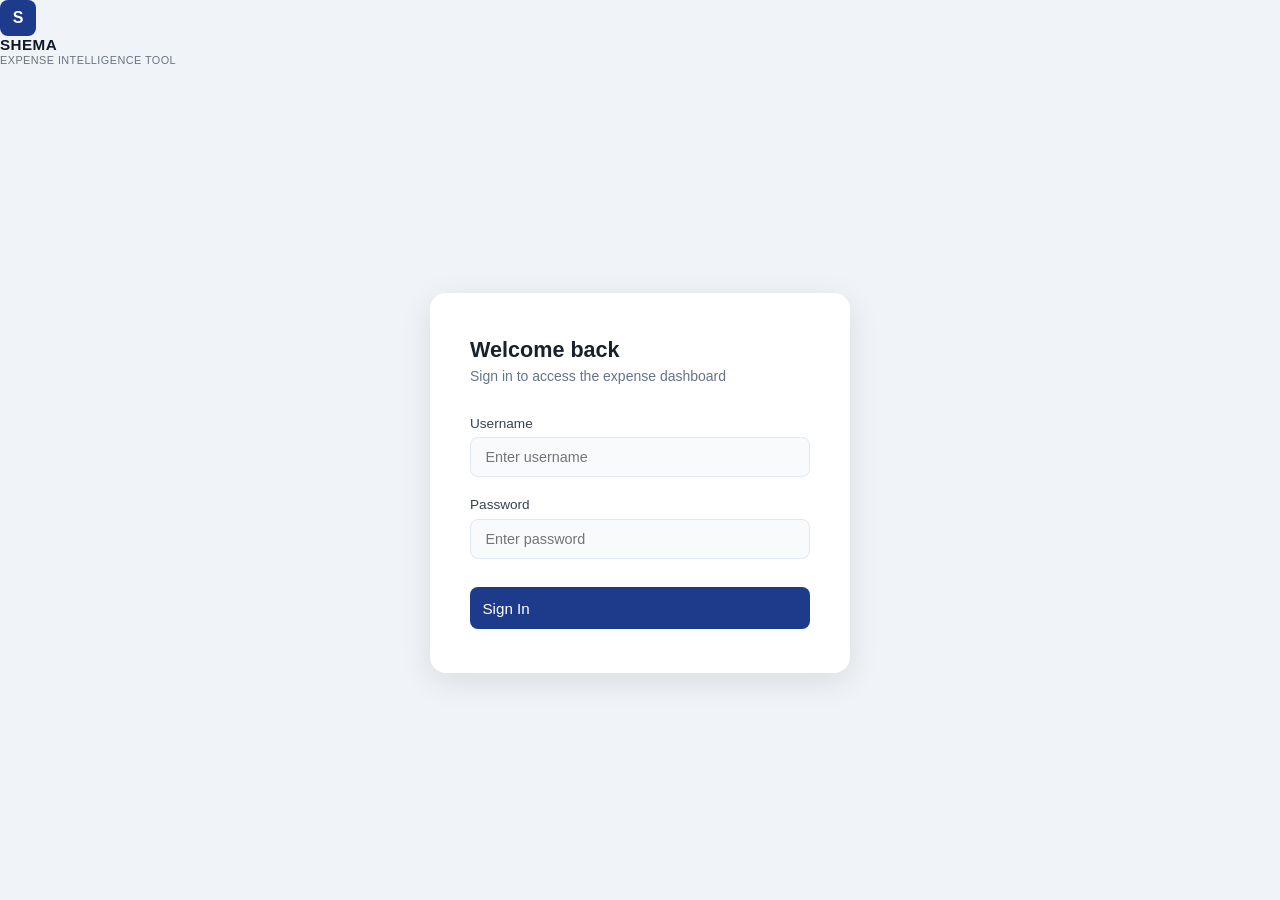
<file: login.html>
<!DOCTYPE html>
<html lang="en">
<head>
  <meta charset="UTF-8" />
  <meta name="viewport" content="width=device-width, initial-scale=1.0" />
  <title>SHEMA — Sign In</title>
  <link rel="stylesheet" href="/static/style.css" />
  <style>
    body { display: flex; flex-direction: column; min-height: 100vh; background: #f0f4f8; }
    .login-wrapper { flex: 1; display: flex; align-items: center; justify-content: center; padding: 2rem; }
    .login-card { background: white; border-radius: 16px; padding: 2.75rem 2.5rem; width: 100%; max-width: 420px; box-shadow: 0 8px 32px rgba(0,0,0,0.1); }
    .login-brand { display: flex; align-items: center; gap: 0.75rem; margin-bottom: 2rem; }
    .login-heading { font-size: 1.35rem; font-weight: 700; color: #1a202c; margin-bottom: 0.3rem; }
    .login-sub { font-size: 0.875rem; color: #64748b; margin-bottom: 2rem; }
    .form-group { margin-bottom: 1.25rem; }
    .form-group label { display: block; font-size: 0.85rem; font-weight: 500; color: #374151; margin-bottom: 0.4rem; }
    .form-group input { width: 100%; padding: 0.7rem 0.9rem; border: 1px solid #e2e8f0; border-radius: 8px; font-size: 0.9rem; color: #1a202c; background: #f8fafc; transition: border-color 0.15s, box-shadow 0.15s; }
    .form-group input:focus { outline: none; border-color: #3b82f6; box-shadow: 0 0 0 3px rgba(59,130,246,0.1); background: white; }
    .btn-login { width: 100%; padding: 0.78rem; font-size: 0.95rem; border-radius: 8px; margin-top: 0.5rem; }
    .login-error { background: #fef2f2; border: 1px solid #fecaca; color: #dc2626; padding: 0.7rem 0.9rem; border-radius: 7px; font-size: 0.85rem; margin-top: 1rem; }
  </style>
</head>
<body>
  <header>
    <div class="header-inner">
      <div class="logo">
        <span class="logo-mark">S</span>
        <div>
          <div class="logo-title">SHEMA</div>
          <div class="logo-sub">Expense Intelligence Tool</div>
        </div>
      </div>
    </div>
  </header>

  <div class="login-wrapper">
    <div class="login-card">
      <div class="login-heading">Welcome back</div>
      <div class="login-sub">Sign in to access the expense dashboard</div>
      <form id="login-form" autocomplete="on">
        <div class="form-group">
          <label for="username">Username</label>
          <input type="text" id="username" name="username" placeholder="Enter username" autocomplete="username" required />
        </div>
        <div class="form-group">
          <label for="password">Password</label>
          <input type="password" id="password" name="password" placeholder="Enter password" autocomplete="current-password" required />
        </div>
        <button type="submit" class="btn btn-primary btn-login" id="submit-btn">Sign In</button>
        <div class="login-error hidden" id="login-error"></div>
      </form>
    </div>
  </div>

  <script src="/static/login.js"></script>
</body>
</html>
</file>
<file: static/style.css>
/* ── Reset ── */
*, *::before, *::after { box-sizing: border-box; margin: 0; padding: 0; }

html, body {
  font-family: Arial, Helvetica, sans-serif;
  background: #f7f8fa;
  color: #1a1a1a;
  min-height: 100vh;
}

a { color: inherit; text-decoration: none; }
button { cursor: pointer; }

/* ── App shell ── */
.app-layout {
  display: grid;
  grid-template-columns: 240px 1fr;
  min-height: 100vh;
}

/* ── Sidebar ── */
.sidebar {
  background: #fff;
  border-right: 1px solid #e5e7eb;
  padding: 20px 12px;
  display: flex;
  flex-direction: column;
  position: sticky;
  top: 0;
  height: 100vh;
  overflow-y: auto;
}

.sidebar-brand {
  display: flex;
  align-items: center;
  gap: 10px;
  padding: 4px 8px 20px;
  border-bottom: 1px solid #f3f4f6;
  margin-bottom: 16px;
}

.logo-mark {
  width: 36px; height: 36px;
  background: #1e3a8a;
  border-radius: 8px;
  display: flex; align-items: center; justify-content: center;
  font-weight: 800; font-size: 1rem; color: white;
  flex-shrink: 0;
}

.logo-title {
  font-weight: 700;
  font-size: 0.95rem;
  color: #111827;
  letter-spacing: 0.03em;
}

.logo-sub {
  font-size: 0.68rem;
  color: #6b7280;
  letter-spacing: 0.04em;
  text-transform: uppercase;
  margin-top: 1px;
}

.sidebar-section-label {
  font-size: 0.68rem;
  font-weight: 600;
  text-transform: uppercase;
  letter-spacing: 0.08em;
  color: #9ca3af;
  padding: 0 10px;
  margin-bottom: 6px;
}

.sidebar-nav {
  display: flex;
  flex-direction: column;
  gap: 2px;
  flex: 1;
}

.nav-item {
  display: flex;
  align-items: center;
  gap: 10px;
  padding: 9px 10px;
  border-radius: 6px;
  border: none;
  background: transparent;
  color: #374151;
  font-size: 0.875rem;
  font-weight: 500;
  text-align: left;
  width: 100%;
  transition: background 0.15s, color 0.15s;
}

.nav-item:hover {
  background: #f3f4f6;
  color: #111827;
}

.nav-item.active {
  background: #eef2ff;
  color: #1e3a8a;
  font-weight: 600;
}

.nav-item svg {
  flex-shrink: 0;
  opacity: 0.7;
}

.nav-item.active svg { opacity: 1; }

.sidebar-footer {
  padding: 12px 10px 4px;
  border-top: 1px solid #f3f4f6;
  margin-top: 8px;
}

.sidebar-user-name {
  font-size: 0.8rem;
  font-weight: 600;
  color: #374151;
  display: block;
  white-space: nowrap;
  overflow: hidden;
  text-overflow: ellipsis;
}

/* ── App body (right of sidebar) ── */
.app-body {
  display: flex;
  flex-direction: column;
  min-height: 100vh;
}

/* ── Topbar ── */
.topbar {
  height: 56px;
  border-bottom: 1px solid #e5e7eb;
  background: #fff;
  display: flex;
  justify-content: space-between;
  align-items: center;
  padding: 0 24px;
  position: sticky;
  top: 0;
  z-index: 10;
}

.topbar-title {
  font-size: 0.95rem;
  font-weight: 600;
  color: #111827;
}

.topbar-right {
  display: flex;
  align-items: center;
  gap: 10px;
}

.btn-signout {
  background: transparent;
  border: 1px solid #d1d5db;
  color: #374151;
  padding: 6px 12px;
  font-size: 0.8rem;
  border-radius: 6px;
  transition: background 0.15s;
}

.btn-signout:hover { background: #f3f4f6; }

/* ── Main content ── */
main {
  padding: 24px;
  flex: 1;
}

/* ── Card ── */
.card {
  background: #fff;
  border: 1px solid #e5e7eb;
  border-radius: 8px;
  overflow: hidden;
  margin-bottom: 20px;
}

.card-body { padding: 20px 24px; }

/* ── Drop zone ── */
.drop-zone {
  border: 2px dashed #d1d5db;
  border-radius: 8px;
  padding: 3.5rem 2rem;
  text-align: center;
  cursor: pointer;
  transition: border-color 0.2s, background 0.2s;
}

.drop-zone:hover, .drop-zone.dragover {
  border-color: #3b82f6;
  background: #eff6ff;
}

.drop-icon {
  font-size: 3rem;
  color: #9ca3af;
  margin-bottom: 0.75rem;
  line-height: 1;
}

.drop-zone h3 { font-size: 1rem; color: #374151; margin-bottom: 0.4rem; }
.drop-zone p  { color: #6b7280; font-size: 0.875rem; }

/* ── Loading / spinner ── */
.loading { text-align: center; padding: 3rem 2rem; }

.spinner {
  width: 40px; height: 40px;
  border: 3px solid #e5e7eb;
  border-top-color: #3b82f6;
  border-radius: 50%;
  animation: spin 0.75s linear infinite;
  margin: 0 auto 1rem;
}

@keyframes spin { to { transform: rotate(360deg); } }
.loading p { color: #6b7280; font-size: 0.875rem; }

/* ── Error ── */
.error-msg {
  margin-top: 1rem;
  background: #fef2f2;
  border: 1px solid #fecaca;
  color: #dc2626;
  padding: 0.75rem 1rem;
  border-radius: 6px;
  font-size: 0.875rem;
}

/* ── Stats grid ── */
.stats-grid {
  display: grid;
  grid-template-columns: repeat(auto-fit, minmax(170px, 1fr));
  gap: 12px;
  margin-bottom: 20px;
}

.stat-card {
  background: #fff;
  border: 1px solid #e5e7eb;
  border-radius: 8px;
  padding: 16px 20px;
  border-left: 4px solid #3b82f6;
}

.stat-card.green { border-left-color: #10b981; }
.stat-card.red   { border-left-color: #ef4444; }
.stat-card.amber { border-left-color: #f59e0b; }

.stat-label {
  font-size: 0.7rem;
  text-transform: uppercase;
  letter-spacing: 0.07em;
  color: #6b7280;
  margin-bottom: 6px;
}

.stat-value { font-size: 1.5rem; font-weight: 700; color: #111827; }

/* ── Table header row ── */
.table-header {
  display: flex;
  justify-content: space-between;
  align-items: center;
  padding: 14px 20px;
  border-bottom: 1px solid #f3f4f6;
}

.table-header h2 {
  font-size: 0.9rem;
  font-weight: 600;
  color: #111827;
}

/* ── Buttons ── */
.btn {
  display: inline-flex;
  align-items: center;
  gap: 6px;
  padding: 7px 14px;
  border-radius: 6px;
  border: none;
  cursor: pointer;
  font-size: 0.825rem;
  font-weight: 500;
  transition: background 0.15s;
}

.btn-primary { background: #1e3a8a; color: white; }
.btn-primary:hover:not(:disabled) { background: #1e40af; }
.btn-primary:disabled { opacity: 0.65; cursor: not-allowed; }

.btn-save { background: #7c3aed; color: white; }
.btn-save:hover:not(:disabled) { background: #6d28d9; }
.btn-save:disabled { opacity: 0.65; cursor: not-allowed; }

.btn-retrain { background: #059669; color: white; white-space: nowrap; flex-shrink: 0; }
.btn-retrain:hover:not(:disabled) { background: #047857; }
.btn-retrain:disabled { opacity: 0.6; cursor: not-allowed; }

.btn-ghost {
  background: transparent;
  border: 1px solid #d1d5db;
  color: #374151;
}
.btn-ghost:hover { background: #f3f4f6; }

.btn-danger { background: #ef4444; color: white; }
.btn-danger:hover:not(:disabled) { background: #dc2626; }
.btn-danger:disabled { opacity: 0.6; cursor: not-allowed; }

.btn-sm { padding: 4px 10px; font-size: 0.775rem; }

/* ── Table ── */
.table-wrapper { overflow-x: auto; }

table { width: 100%; border-collapse: collapse; font-size: 0.85rem; background: #fff; }

thead th {
  background: #f9fafb;
  padding: 10px 16px;
  text-align: left;
  font-size: 0.72rem;
  font-weight: 600;
  color: #6b7280;
  text-transform: uppercase;
  letter-spacing: 0.05em;
  border-bottom: 1px solid #e5e7eb;
  white-space: nowrap;
}

tbody tr { border-bottom: 1px solid #f3f4f6; transition: background 0.1s; }
tbody tr:last-child { border-bottom: none; }
tbody tr:hover { background: #f9fafb; }
tbody td { padding: 10px 16px; color: #374151; vertical-align: middle; }

td.desc { max-width: 280px; white-space: nowrap; overflow: hidden; text-overflow: ellipsis; }
td.amount { font-family: 'SF Mono', 'Fira Code', monospace; font-weight: 500; white-space: nowrap; }
td.amount.negative { color: #10b981; }

/* ── Status pill ── */
.status-pill {
  display: inline-block;
  padding: 2px 8px;
  border-radius: 999px;
  font-size: 12px;
  border: 1px solid #d1d5db;
}

/* ── Category select ── */
select.category-select {
  padding: 5px 8px;
  border: 1px solid #e5e7eb;
  border-radius: 6px;
  background: #f9fafb;
  font-size: 0.8rem;
  color: #374151;
  cursor: pointer;
  min-width: 160px;
}
select.category-select:focus { outline: none; border-color: #3b82f6; }

/* ── Utility ── */
.hidden { display: none !important; }

/* ── Charts ── */
.charts-grid {
  display: grid;
  grid-template-columns: 1fr 1fr;
  gap: 16px;
  margin-bottom: 20px;
}
@media (max-width: 700px) { .charts-grid { grid-template-columns: 1fr; } }
.chart-card .card-body { padding: 16px 20px; }
.chart-title { font-size: 0.875rem; font-weight: 600; color: #374151; margin-bottom: 12px; }

/* ── Retrain card ── */
.retrain-card .table-header { align-items: flex-start; }
.retrain-hint { font-size: 0.8rem; color: #6b7280; margin-top: 4px; max-width: 480px; }
.retrain-result { margin: 0 20px 16px; padding: 12px 14px; border-radius: 6px; font-size: 0.875rem; line-height: 1.6; }
.retrain-loading { background: #f0f9ff; border: 1px solid #bae6fd; color: #0369a1; }
.retrain-success { background: #f0fdf4; border: 1px solid #bbf7d0; color: #166534; }
.retrain-error   { background: #fef2f2; border: 1px solid #fecaca; color: #dc2626; }

/* ── Table actions ── */
.table-actions { display: flex; align-items: center; gap: 8px; flex-wrap: wrap; }

/* ── Save status ── */
.save-status {
  font-size: 0.8rem;
  padding: 4px 10px;
  border-radius: 5px;
  font-weight: 500;
}
.save-status-loading { background: #f0f9ff; color: #0369a1; border: 1px solid #bae6fd; }
.save-status-ok      { background: #f0fdf4; color: #166534; border: 1px solid #bbf7d0; }
.save-status-err     { background: #fef2f2; color: #dc2626; border: 1px solid #fecaca; }

/* ── History ── */
.history-actions { display: flex; gap: 6px; justify-content: flex-end; }

/* ── Notes input ── */
.notes-input {
  width: 100%;
  min-width: 140px;
  padding: 4px 8px;
  border: 1px solid #e5e7eb;
  border-radius: 5px;
  font-size: 0.8rem;
  color: #374151;
  background: #f9fafb;
}
.notes-input:focus { outline: none; border-color: #7c3aed; background: white; }

/* ── Bulk upload progress ── */
.bulk-progress {
  margin-top: 1rem;
  width: 100%;
  max-width: 360px;
  margin-left: auto;
  margin-right: auto;
}
.bulk-bar-track { background: #e5e7eb; border-radius: 99px; height: 6px; overflow: hidden; }
.bulk-bar-fill  { height: 100%; background: #3b82f6; border-radius: 99px; width: 0%; transition: width 0.3s ease; }

/* ── Analytics ── */
.analytics-empty {
  padding: 2rem 0;
  text-align: center;
  color: #6b7280;
  font-size: 0.875rem;
}
.filter-label { font-size: 0.8rem; color: #6b7280; font-weight: 500; }
.month-input {
  padding: 5px 8px;
  border: 1px solid #e5e7eb;
  border-radius: 6px;
  background: #f9fafb;
  font-size: 0.8rem;
  color: #374151;
  cursor: pointer;
}
.month-input:focus { outline: none; border-color: #3b82f6; }

/* ── DB Retrain card ── */
.db-retrain-stats { padding: 8px 20px 0; }
.retrain-stat-pill {
  display: inline-block;
  background: #eff6ff;
  border: 1px solid #bfdbfe;
  color: #1d4ed8;
  border-radius: 999px;
  padding: 3px 12px;
  font-size: 0.78rem;
  font-weight: 600;
}
.db-retrain-guidance {
  margin: 12px 20px 16px;
  background: #f9fafb;
  border: 1px solid #e5e7eb;
  border-radius: 6px;
  padding: 12px 16px;
  font-size: 0.8rem;
  color: #6b7280;
  line-height: 1.7;
}
.db-retrain-guidance-title { font-weight: 600; color: #374151; margin-bottom: 6px; }
.db-retrain-guidance ul { padding-left: 20px; }
.db-retrain-guidance li { margin-bottom: 3px; }

/* ── Cardholder rename ── */
.ch-rename-body { padding: 12px 20px 14px; display: flex; flex-direction: column; gap: 8px; }
.ch-row { display: flex; align-items: center; gap: 8px; flex-wrap: wrap; }
.ch-badge {
  background: #eff6ff;
  border: 1px solid #bfdbfe;
  color: #1d4ed8;
  border-radius: 5px;
  padding: 4px 10px;
  font-size: 0.8rem;
  font-weight: 600;
  white-space: nowrap;
  min-width: 120px;
  text-align: center;
}
.ch-arrow { color: #9ca3af; font-size: 0.9rem; }
.ch-input {
  padding: 4px 8px;
  border: 1px solid #e5e7eb;
  border-radius: 5px;
  font-size: 0.8rem;
  color: #374151;
  background: #f9fafb;
  min-width: 180px;
}
.ch-input:focus { outline: none; border-color: #3b82f6; background: white; }

/* ── Category management ── */
.cat-list { display: flex; flex-direction: column; gap: 8px; margin-bottom: 20px; }
.cat-row { display: flex; align-items: center; gap: 10px; flex-wrap: wrap; }
.cat-badge {
  min-width: 220px;
  background: #f3f4f6;
  border: 1px solid #e5e7eb;
  border-radius: 5px;
  padding: 5px 12px;
  font-size: 0.825rem;
  color: #374151;
  font-weight: 500;
}
.cat-rename-input {
  padding: 5px 8px;
  border: 1px solid #e5e7eb;
  border-radius: 5px;
  font-size: 0.825rem;
  color: #374151;
  background: #f9fafb;
  min-width: 220px;
}
.cat-rename-input:focus { outline: none; border-color: #3b82f6; background: white; }
.cat-rename-input:disabled { opacity: 0.5; cursor: not-allowed; }
.cat-add-row {
  display: flex;
  align-items: center;
  gap: 10px;
  padding-top: 16px;
  border-top: 1px solid #f3f4f6;
  flex-wrap: wrap;
}

/* ── Modal overlay ── */
.modal-overlay {
  position: fixed;
  inset: 0;
  background: rgba(0, 0, 0, 0.45);
  z-index: 200;
  display: flex;
  align-items: center;
  justify-content: center;
}
.modal-dialog {
  background: white;
  border-radius: 10px;
  padding: 28px 32px;
  max-width: 560px;
  width: 100%;
  box-shadow: 0 20px 60px rgba(0, 0, 0, 0.2);
  margin: 16px;
}
.modal-warning-icon {
  font-size: 2rem;
  margin-bottom: 10px;
  color: #d97706;
}
.modal-title {
  font-size: 1rem;
  font-weight: 700;
  color: #111827;
  margin-bottom: 12px;
}
.modal-body-text {
  font-size: 0.875rem;
  color: #374151;
  line-height: 1.6;
}
.modal-list {
  margin: 10px 0 0 18px;
  font-size: 0.875rem;
  color: #374151;
  line-height: 1.7;
}
.modal-list li { margin-bottom: 6px; }
.modal-retrain-criteria {
  margin-top: 16px;
  background: #fffbeb;
  border: 1px solid #fde68a;
  border-radius: 6px;
  padding: 12px 16px;
  font-size: 0.8rem;
  color: #6b7280;
  line-height: 1.7;
}
.modal-criteria-title { font-weight: 600; color: #92400e; margin-bottom: 6px; }
.modal-retrain-criteria ul { padding-left: 18px; }
.modal-retrain-criteria li { margin-bottom: 3px; }
.modal-actions {
  display: flex;
  justify-content: flex-end;
  gap: 10px;
  margin-top: 22px;
}
</file>
